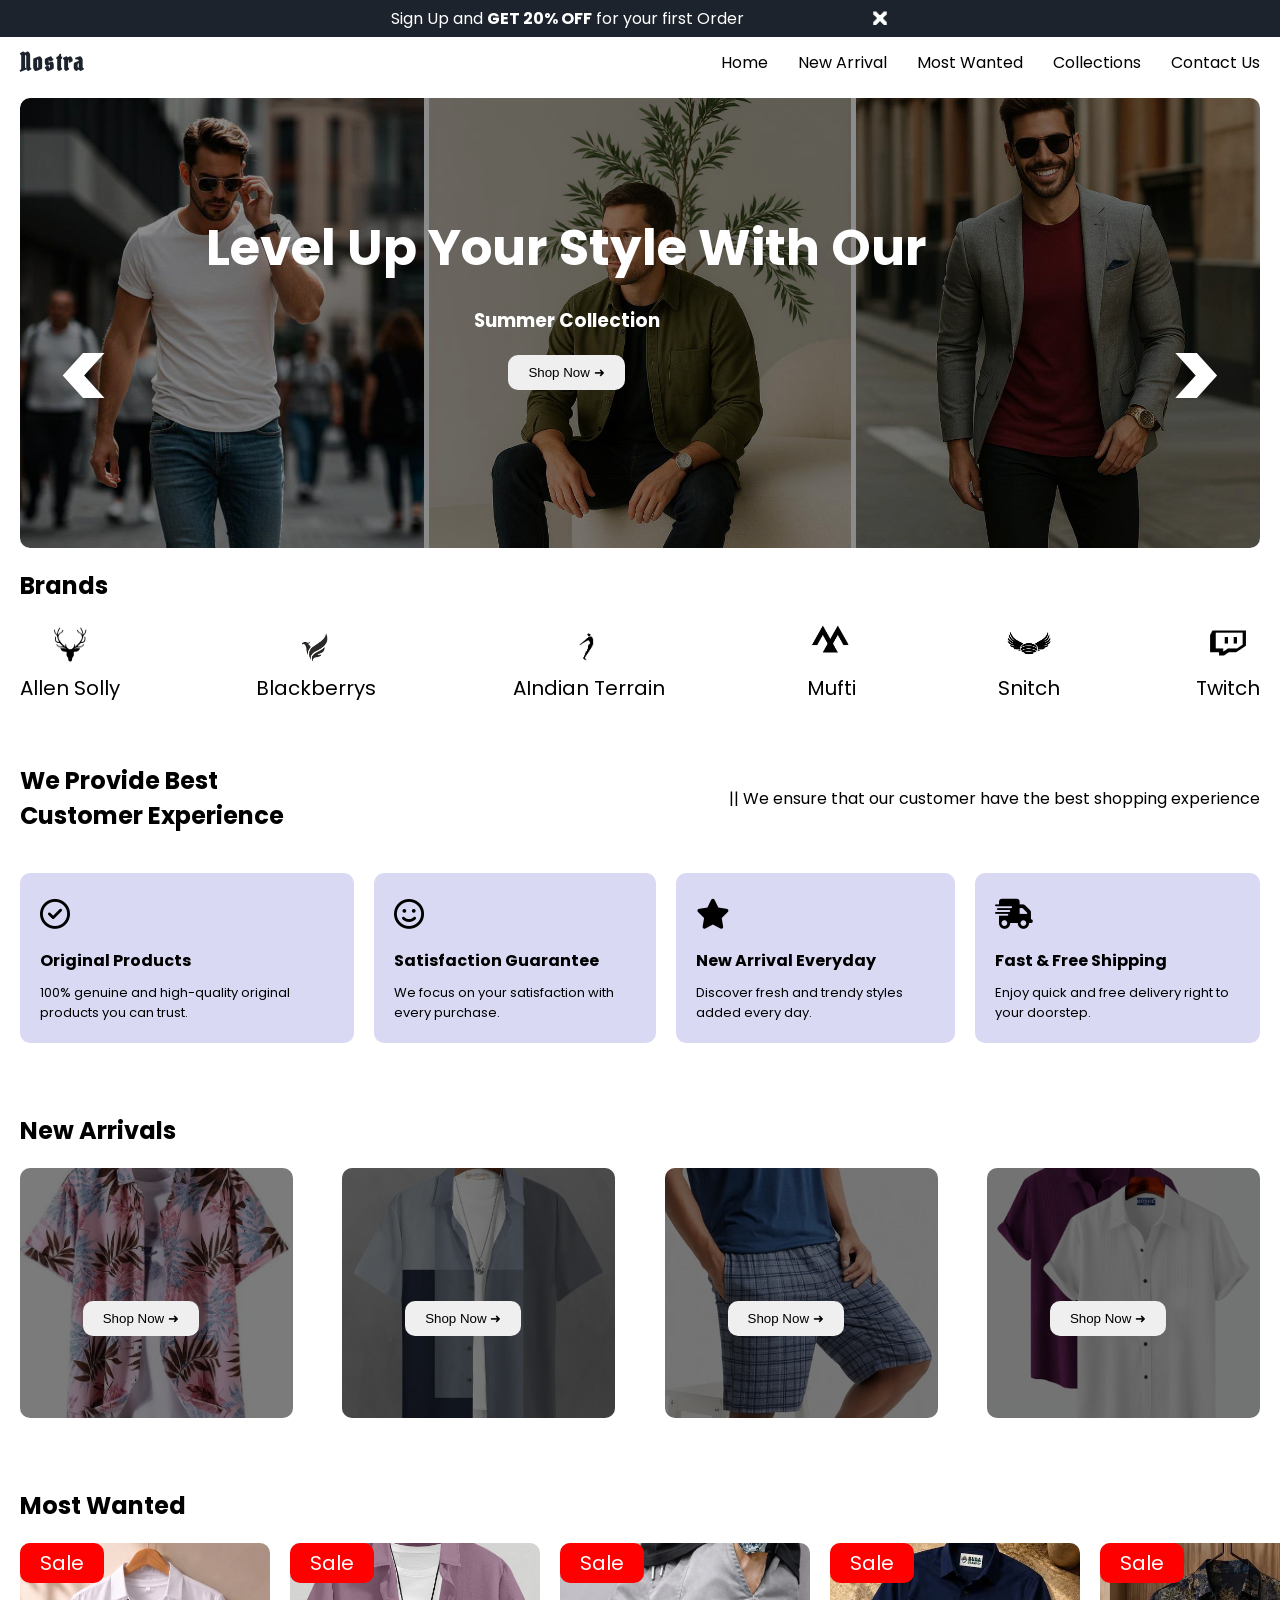
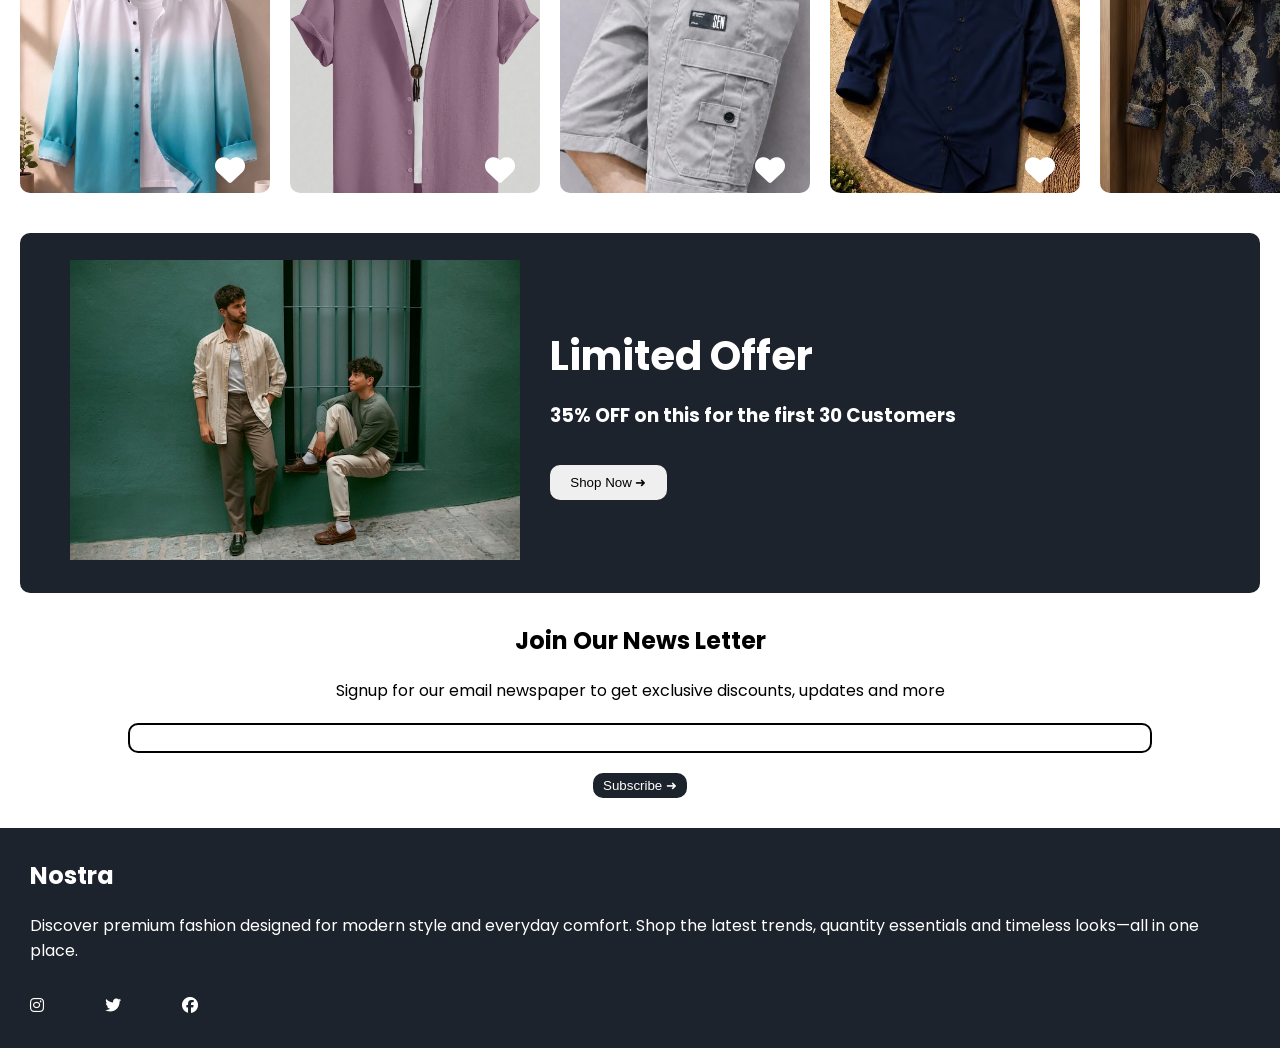
<file: index.html>
<!DOCTYPE html>
<html lang="en">

<head>
    <meta charset="UTF-8">
    <meta name="viewport" content="width=device-width, initial-scale=1.0">
    <title>Nostra</title>
    <!-- STYLESHEET -->
    <link rel="stylesheet" href="style.css">
    <!-- FONT FAMILY -->
    <link rel="preconnect" href="https://fonts.googleapis.com">
    <link rel="preconnect" href="https://fonts.gstatic.com" crossorigin>
    <link
        href="https://fonts.googleapis.com/css2?family=Poppins:ital,wght@0,100;0,200;0,300;0,400;0,500;0,600;0,700;0,800;0,900;1,100;1,200;1,300;1,400;1,500;1,600;1,700;1,800;1,900&display=swap"
        rel="stylesheet">
    <link href="https://fonts.googleapis.com/css2?family=Pirata+One&display=swap" rel="stylesheet">
    <!-- FONT AWESOME -->
    <link rel="stylesheet" href="https://cdnjs.cloudflare.com/ajax/libs/font-awesome/6.7.2/css/all.min.css">
</head>

<body>

    <!-- OFFER SECTION -->
    <section class="offer">
        <p>Sign Up and <span>GET 20% OFF</span> for your first Order</p>
        <p class="close" id="close">🗙</p>
    </section>


    <!-- NAV -->
    <nav class="nav">
        <div class="title">
            <h1>Nostra</h1>
        </div>

        <div class="nav__list">
            <ul>
                <li><a href="#">Home</a></li>
                <li><a href="#arrival">New Arrival</a></li>
                <li><a href="#wanted">Most Wanted</a></li>
                <li><a href="collection.html">Collections</a></li>
                <li><a href="contact.html">Contact Us</a></li>
            </ul>
        </div>

        <span class="menu" id="menu">☰</span>
    </nav>


    <!-- SIDE BAR -->
    <section class="sidebar" id="sidebar">
        <div class="close__icon" id="close__icon">
            <p class="sidebar__close">🗙</p>
        </div>

        <ul class="sidebar__list" id="sidebar__list">
            <li><a href="#">Home</a></li>
            <li><a href="#arrival">New Arrival</a></li>
            <li><a href="#wanted">Most Wanted</a></li>
            <li><a href="collection.html">Collections</a></li>
            <li><a href="contact.html">Contact Us</a></li>
        </ul>
    </section>


    <!-- HOME -->
    <header class="home">
        <div class="image__container">
            <div class="image">
                <img class=" img " src="images/image1.png" alt="image">
                <img class=" img " src="images/image1.png" alt="image2">
                <img class=" img " src="images/image1.png" alt="image3">
            </div>
        </div>

        <div class="overlay"></div>

        <div class="content">
            <h1>Level Up Your Style With Our</h1>
            <h3>Summer Collection</h3>
            <button class="btn">Shop Now ➜</button>
        </div>

        <div class="arrow">
            <span class="leftArrow" id="leftArrow">&lt;</span>
            <span class="rightArrow" id="rightArrow">&gt;</span>
        </div>

    </header>


    <!-- BRANDS -->
    <section>
        <h2 class="brands">Brands</h2>
        <div class="brand__container">

            <div class="brand__list">
                <img src="images/icons/allen-solly-logo.jpg" alt="">
                <p>Allen Solly</p>
            </div>

            <div class="brand__list">
                <img src="images/icons/blackberry.png" alt="">
                <p>Blackberrys</p>
            </div>

            <div class="brand__list">
                <img src="images/icons/indterrain.png" alt="">
                <p>AIndian Terrain</p>
            </div>

            <div class="brand__list">
                <img src="images/icons/mufti.png" alt="">
                <p>Mufti</p>
            </div>

            <div class="brand__list">
                <img src="images/icons/snitch.png" alt="">
                <p>Snitch</p>
            </div>

            <div class="brand__list">
                <img src="images/icons/twitch.png" alt="">
                <p>Twitch</p>
            </div>
        </div>
    </section>


    <!-- ABOUT US -->
    <section class="about1">
        <h2>We Provide Best <br> Customer Experience</h1>
        <p>|| We ensure that our customer have the best shopping experience</p>
    </section>

    <section class="about__container">

        <div class="about__list">
            <span class="tick about__icon"><i class="fa-regular fa-circle-check"></i></span>
            <h4>Original Products</h4>
            <p>100% genuine and high-quality original products you can trust.</p>
        </div>

        <div class="about__list">
            <span class="about__icon"><i class="fa-regular fa-face-smile"></i></span>
            <h4>Satisfaction Guarantee</h4>
            <p>We focus on your satisfaction with every purchase.</p>
        </div>

        <div class="about__list">
            <span class="tick about__icon"><i class="fa-solid fa-star"></i></span>
            <h4>New Arrival Everyday</h4>
            <p>Discover fresh and trendy styles added every day.</p>
        </div>

        <div class="about__list">
            <span class="tick about__icon"><i class="fa-sharp fa-solid fa-truck-fast"></i></span>
            <h4>Fast & Free Shipping</h4>
            <p>Enjoy quick and free delivery right to your doorstep.</p>
        </div>
    </section>


    <!-- NEW ARRIVALS -->
    <section class="arrival" id="arrival">
        <h2>New Arrivals</h2>
        <div class="arrival__container">

            <div class="arrival__list">
                <img src="images/arrivals/shirt1.webp" alt="image">
                <button class="btn">Shop Now ➜</button>
                <div class="arrival__overlay"></div>
            </div>

            <div class="arrival__list">
                <img src="images/arrivals/shirt-img1.webp" alt="image">
                <button class="btn">Shop Now ➜</button>
                <div class="arrival__overlay"></div>
            </div>

            <div class="arrival__list">
                <img src="images/arrivals/pant1.webp" alt="image">
                <button class="btn">Shop Now ➜</button>
                <div class="arrival__overlay"></div>
            </div>

            <div class="arrival__list">
                <img src="images/arrivals/shirts.webp" alt="image">
                <button class="btn">Shop Now ➜</button>
                <div class="arrival__overlay"></div>
            </div>
        </div>
    </section>


    <!-- MOST WANTED -->
    <section class="wanted" id="wanted">
        <h2>Most Wanted</h2>

        <div class="wanted__container">

            <div class="wanted__list">
                <img src="images/arrivals/img4.webp" alt="image">
                <p>Sale</p>
                <button class="like"><i class="fa-solid fa-heart"></i></button>
            </div>

            <div class="wanted__list">
                <img src="images/arrivals/img6.webp" alt="image">
                <p>Sale</p>
                <button class="like"><i class="fa-solid fa-heart"></i></button>
            </div>

            <div class="wanted__list">
                <img src="images/arrivals/img9.webp" alt="image">
                <p>Sale</p>
                <button class="like"><i class="fa-solid fa-heart"></i></button>
            </div>

            <div class="wanted__list">
                <img src="images/arrivals/img1.avif" alt="image">
                <p>Sale</p>
                <button class="like"><i class="fa-solid fa-heart"></i></button>
            </div>

            <div class="wanted__list">
                <img src="images/arrivals/img2.avif" alt="image">
                <p>Sale</p>
                <button class="like"><i class="fa-solid fa-heart"></i></button>
            </div>

            <div class="wanted__list">
                <img src="images/arrivals/img5.webp" alt="image">
                <p>Sale</p>
                <button class="like"><i class="fa-solid fa-heart"></i></button>
            </div>

            <div class="wanted__list">
                <img src="images/arrivals/img3.avif" alt="image">
                <p>Sale</p>
                <button class="like"><i class="fa-solid fa-heart"></i></button>
            </div>

            <div class="wanted__list">
                <img src="images/arrivals/img7.webp" alt="image">
                <p>Sale</p>
                <button class="like"><i class="fa-solid fa-heart"></i></button>
            </div>

            <div class="wanted__list">
                <img src="images/arrivals/img8.webp" alt="image">
                <p>Sale</p>
                <button class="like"><i class="fa-solid fa-heart"></i></button>
            </div>

            <div class="wanted__list">
                <img src="images/arrivals/img10.webp" alt="image">
                <p>Sale</p>
                <button class="like"><i class="fa-solid fa-heart"></i></button>
            </div>
        </div>
    </section>


    <!-- AD SECTION -->
    <section class="ad">
        <div class="img">
            <img src="images/adimg.jpg" alt="image">
        </div>

        <div class="ad__content">
            <h1>Limited Offer</h1>
            <h3>35% OFF on this for the first 30 Customers</h3>
            <button class="btn">Shop Now ➜</button>
        </div>
    </section>


    <!-- NEWS LETTER -->
    <section class="news__letter">
        <h1>Join Our News Letter</h1>
        <p>Signup for our email newspaper to get exclusive discounts, updates and more</p>
        <input type="text">
        <button>Subscribe ➜</button>
    </section>


    <!-- FOOTER -->
    <section class="footer">
        <h2>Nostra</h2>
        <p>Discover premium fashion designed for modern style and everyday comfort. Shop the latest trends, quantity
            essentials and timeless looks—all in one place.</p>

        <div class="footer__icon">
            <span><i class="fa-brands fa-instagram"></i></span>
            <span><i class="fa-brands fa-twitter"></i></span>
            <span><i class="fa-brands fa-facebook"></i></span>
        </div>
    </section>

    <script src="index.js"></script>
</body>

</html>
</file>
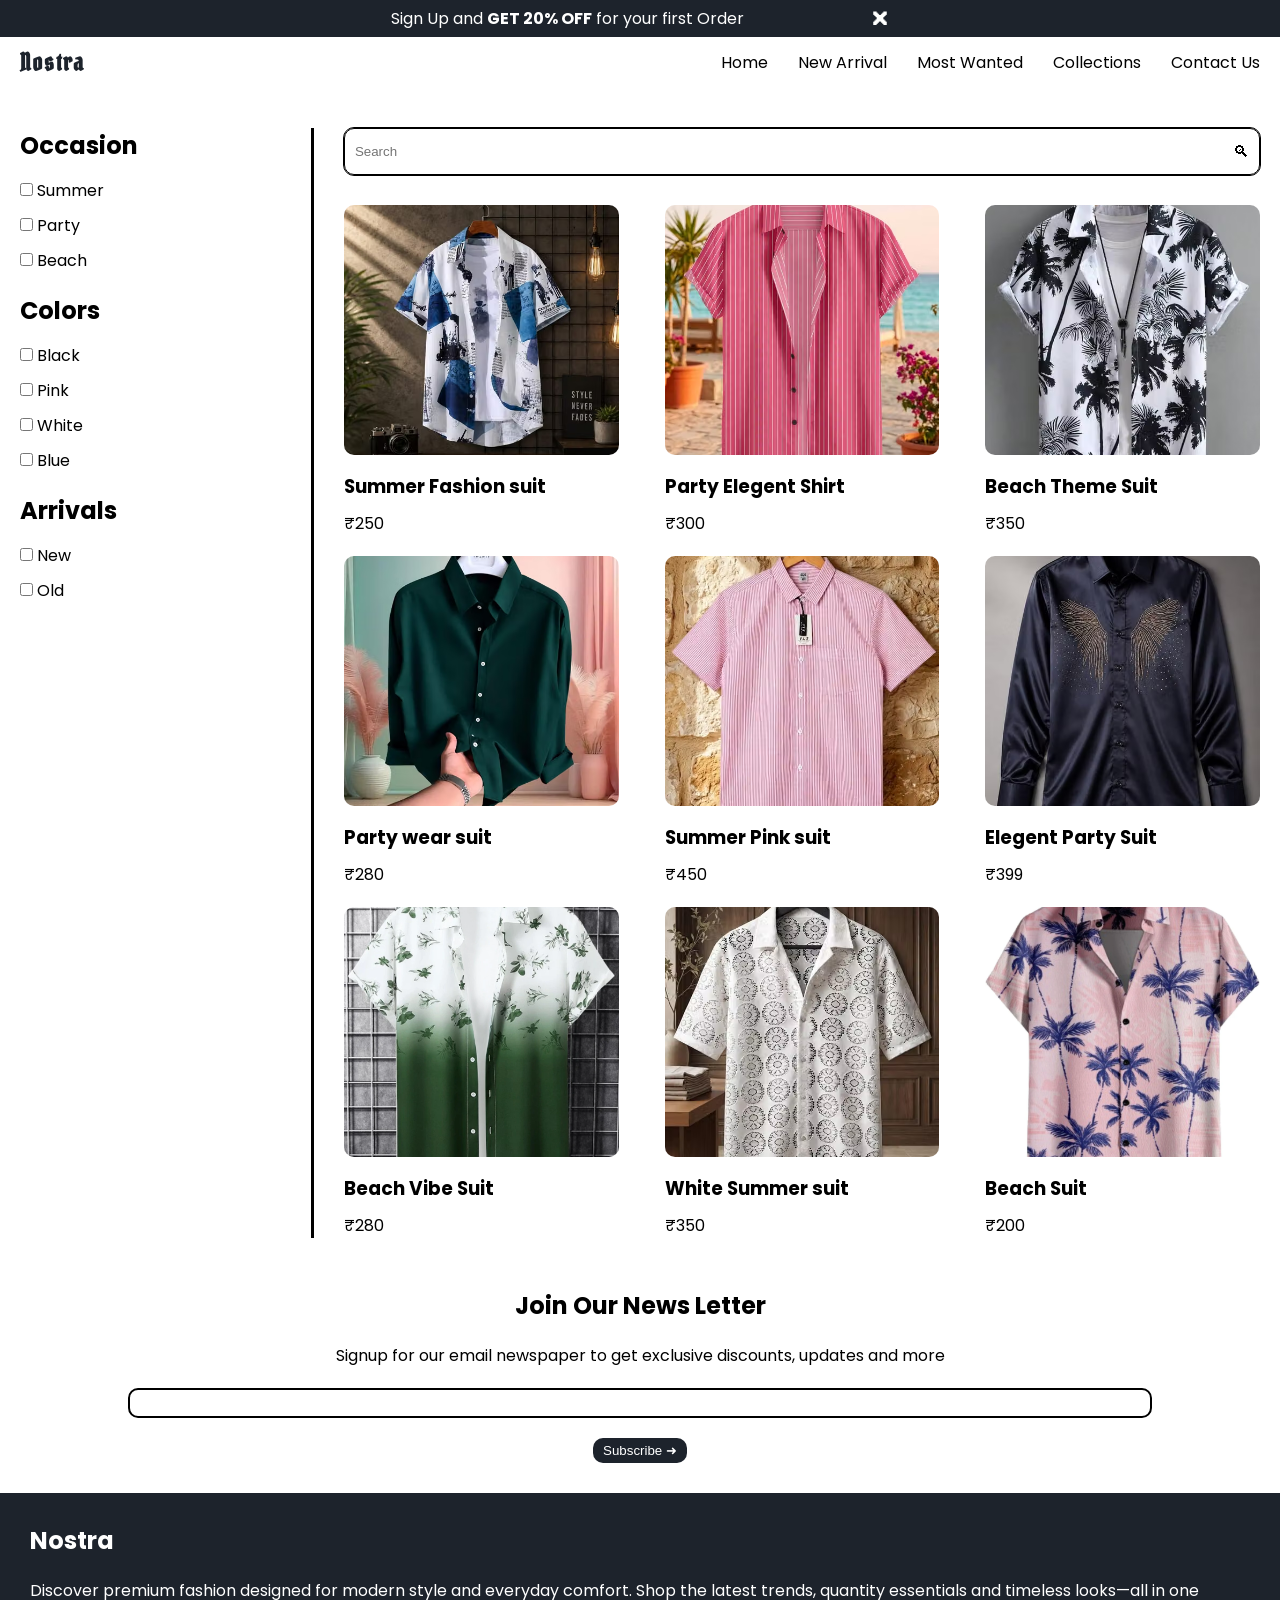
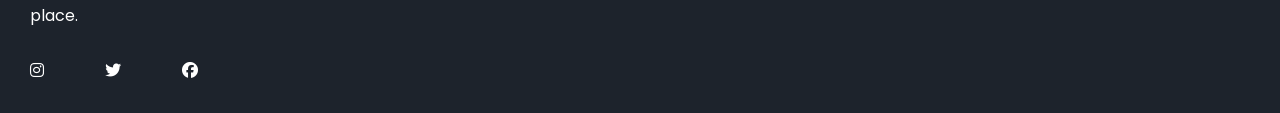
<file: collection.html>
<!DOCTYPE html>
<html lang="en">

<head>
    <meta charset="UTF-8">
    <meta name="viewport" content="width=device-width, initial-scale=1.0">
    <title>Nostra</title>
    <!-- STYLESHEET -->
    <link rel="stylesheet" href="style.css">
    <!-- FONT FAMILY -->
    <link rel="preconnect" href="https://fonts.googleapis.com">
    <link rel="preconnect" href="https://fonts.gstatic.com" crossorigin>
    <link
        href="https://fonts.googleapis.com/css2?family=Poppins:ital,wght@0,100;0,200;0,300;0,400;0,500;0,600;0,700;0,800;0,900;1,100;1,200;1,300;1,400;1,500;1,600;1,700;1,800;1,900&display=swap"
        rel="stylesheet">
    <link href="https://fonts.googleapis.com/css2?family=Pirata+One&display=swap" rel="stylesheet">
    <!-- FONT AWESOME -->
    <link rel="stylesheet" href="https://cdnjs.cloudflare.com/ajax/libs/font-awesome/6.7.2/css/all.min.css">
</head>

<body>

    <!-- OFFER SECTION -->
    <section class="offer">
        <p>Sign Up and <span>GET 20% OFF</span> for your first Order</p>
        <p class="close" id="close">🗙</p>
    </section>


    <!-- NAV -->
    <nav class="nav">
        <div class="title">
            <h1>Nostra</h1>
        </div>

        <div class="nav__list">
            <ul>
                <li><a href="index.html">Home</a></li>
                <li><a href="index.html">New Arrival</a></li>
                <li><a href="index.html">Most Wanted</a></li>
                <li><a href="#">Collections</a></li>
                <li><a href="contact.html">Contact Us</a></li>
            </ul>
        </div>

        <span class="menu" id="menu">☰</span>
    </nav>


    <!-- SIDE BAR -->
    <section class="sidebar" id="sidebar">
        <div class="close__icon" id="close__icon">
            <p class="sidebar__close">🗙</p>
        </div>

        <ul class="sidebar__list" id="sidebar__list">
            <li><a href="index.html">Home</a></li>
            <li><a href="index.html">New Arrival</a></li>
            <li><a href="index.html">Most Wanted</a></li>
            <li><a href="#">Collections</a></li>
            <li><a href="contact.html">Contact Us</a></li>
        </ul>
    </section>

    <!-- MAIN SECTION -->
    <section class="main">
        <div class="side__section">
            <div class="occation" >
                <h2>Occasion</h2>

                <div class="checkbox__section">
                    <div><input type="checkbox" value="summer"> Summer</div>
                    <div><input type="checkbox" value="party"> Party</div>
                    <div><input type="checkbox" value="beach"> Beach</div>
                </div>
            </div>

            <div class="colors" >
                <h2>Colors</h2>

                <div class="checkbox__section">
                    <div><input type="checkbox" value="black"> Black </div>
                    <div><input type="checkbox" value="pink"> Pink</div>
                    <div><input type="checkbox" value="white"> White</div>
                    <div><input type="checkbox" value="blue"> Blue</div>

                </div>
            </div>

            <div class="arrivals__filter">
                <h2>Arrivals</h2>

                <div class="checkbox__section">
                    <div><input type="checkbox" value="new"> New</div>
                    <div><input type="checkbox" value="old"> Old</div>
                </div>
            </div>
        </div>

        <!-- COLLECTIONS MAIN AREA -->
        <div class="right__side">

            <!-- SEARCHBOX -->
            <div class="searchBox">
                <input type="text" placeholder="Search" id="input">
                <span>🔍︎</span>
            </div>


            <!-- DRESSES -->
            <div class="collection__items">

                <div class="item blue summer new">
                    <img src="images/collections/sum-shirt-1.avif" alt="image">
                    <h3>Summer Fashion suit</h3>
                    <p>₹250</p>
                </div>

                <div class="item pink party old">
                    <img src="images/collections/par-shirt-1.avif" alt="image">
                    <h3>Party Elegent Shirt</h3>
                    <p>₹300</p>
                </div>

                <div class="item black beach new">
                    <img src="images/collections/beach-shirt-1.avif" alt="image">
                    <h3>Beach Theme Suit</h3>
                    <p>₹350</p>
                </div>

                <div class="item green party new">
                    <img src="images/collections/par-shirt-2.avif" alt="image">
                    <h3>Party wear suit</h3>
                    <p>₹280</p>
                </div>

                <div class="item pink summer old">
                    <img src="images/collections/sum-shirt-3.avif" alt="image">
                    <h3>Summer Pink suit</h3>
                    <p>₹450</p>
                </div>

                <div class="item blue party new">
                    <img src="images/collections/par-shirt-3.avif" alt="image">
                    <h3>Elegent Party Suit</h3>
                    <p>₹399</p>
                </div>

                <div class="item green beach old">
                    <img src="images/collections/beach-shirt-3.webp" alt="image">
                    <h3>Beach Vibe Suit</h3>
                    <p>₹280</p>
                </div>

                <div class="item white summer new">
                    <img src="images/collections/sum-shirt-2.avif" alt="image">
                    <h3>White Summer suit</h3>
                    <p>₹350</p>
                </div>

                <div class="item pink beach old">
                    <img src="images/collections/beach-shirt-2.webp" alt="image">
                    <h3>Beach Suit</h3>
                    <p>₹200</p>
                </div>
            </div>
        </div>
    </section>

    <!-- NEWS LETTER -->
    <section class="news__letter">
        <h1>Join Our News Letter</h1>
        <p>Signup for our email newspaper to get exclusive discounts, updates and more</p>
        <input type="text">
        <button>Subscribe ➜</button>
    </section>


    <!-- FOOTER -->
    <section class="footer">
        <h2>Nostra</h2>
        <p>Discover premium fashion designed for modern style and everyday comfort. Shop the latest trends, quantity
            essentials and timeless looks—all in one place.</p>
            
        <div class="footer__icon">
            <span><i class="fa-brands fa-instagram"></i></span>
            <span><i class="fa-brands fa-twitter"></i></span>
            <span><i class="fa-brands fa-facebook"></i></span>
        </div>
    </section>

    <script src="collection.js"></script>
</body>

</html>
</file>
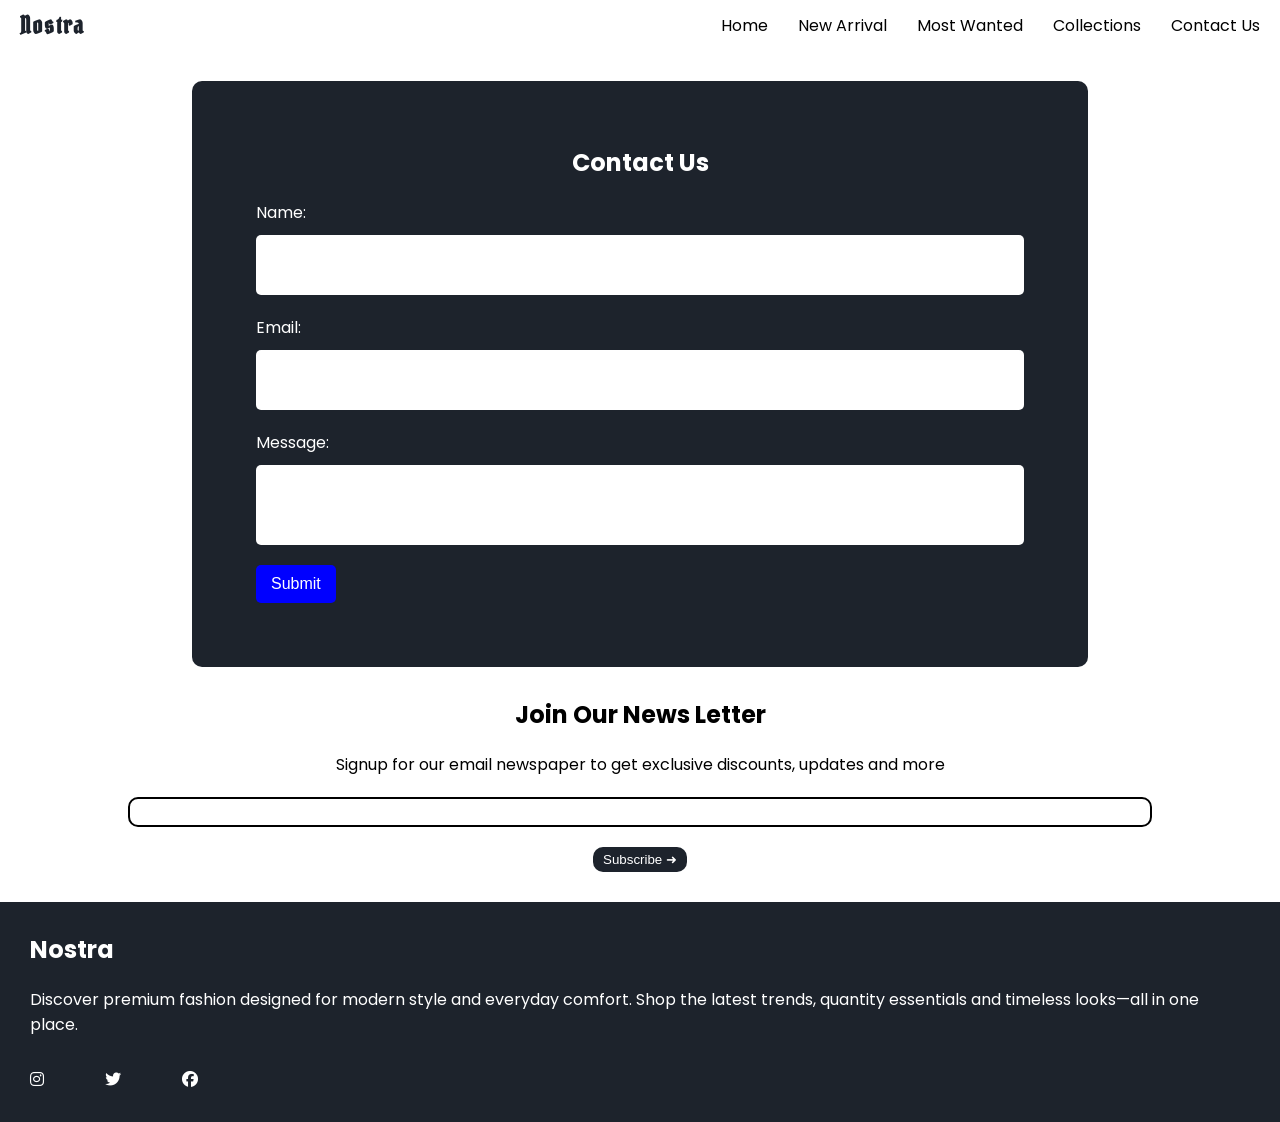
<file: contact.html>
<!DOCTYPE html>
<html lang="en">

<head>
    <meta charset="UTF-8">
    <meta name="viewport" content="width=device-width, initial-scale=1.0">
    <title>Nostra</title>
    <!-- STYLESHEET -->
    <link rel="stylesheet" href="style.css">
    <!-- FONT FAMILY -->
    <link rel="preconnect" href="https://fonts.googleapis.com">
    <link rel="preconnect" href="https://fonts.gstatic.com" crossorigin>
    <link
        href="https://fonts.googleapis.com/css2?family=Poppins:ital,wght@0,100;0,200;0,300;0,400;0,500;0,600;0,700;0,800;0,900;1,100;1,200;1,300;1,400;1,500;1,600;1,700;1,800;1,900&display=swap"
        rel="stylesheet">
    <link href="https://fonts.googleapis.com/css2?family=Pirata+One&display=swap" rel="stylesheet">
    <!-- FONT AWESOME -->
    <link rel="stylesheet" href="https://cdnjs.cloudflare.com/ajax/libs/font-awesome/6.7.2/css/all.min.css">
</head>

<body>

    <!-- NAV -->
    <nav class="nav">
        <div class="title">
            <h1>Nostra</h1>
        </div>

        <div class="nav__list">
            <ul>
                <li><a href="index.html">Home</a></li>
                <li><a href="index.html">New Arrival</a></li>
                <li><a href="index.html">Most Wanted</a></li>
                <li><a href="collection.html">Collections</a></li>
                <li><a href="#">Contact Us</a></li>
            </ul>
        </div>

        <span class="menu" id="menu">☰</span>
    </nav>


    <!-- SIDE BAR -->
    <section class="sidebar" id="sidebar">
        <div class="close__icon" id="close__icon">
            <p class="sidebar__close">🗙</p>
        </div>

        <ul class="sidebar__list" id="sidebar__list">
            <li><a href="index.html">Home</a></li>
            <li><a href="index.html">New Arrival</a></li>
            <li><a href="index.html">Most Wanted</a></li>
            <li><a href="collection.html">Collections</a></li>
            <li><a href="#">Contact Us</a></li>
        </ul>
    </section>


    <!-- CONTACT PAGE -->
    <section class="contact">
        <h2>Contact Us</h2>
        <form action="" class="form">
            <label>Name:</label>
            <input type="text" required>

            <label>Email:</label>
            <input type="email" required>

            <label>Message:</label>
            <textarea></textarea>

            <button>Submit</button>
        </form>
    </section>


    <!-- NEWS LETTER -->
    <section class="news__letter">
        <h1>Join Our News Letter</h1>
        <p>Signup for our email newspaper to get exclusive discounts, updates and more</p>
        <input type="text">
        <button>Subscribe ➜</button>
    </section>


    <!-- FOOTER -->
    <section class="footer">
        <h2>Nostra</h2>
        <p>Discover premium fashion designed for modern style and everyday comfort. Shop the latest trends, quantity
            essentials and timeless looks—all in one place.</p>
            
        <div class="footer__icon">
            <span><i class="fa-brands fa-instagram"></i></span>
            <span><i class="fa-brands fa-twitter"></i></span>
            <span><i class="fa-brands fa-facebook"></i></span>
        </div>
    </section>


    <script src="contact.js"></script>
</body>

</html>
</file>
<file: style.css>
*{
    margin: 0%;
    padding: 0%;
    box-sizing: border-box;
}
body{
    font-family: "Poppins", sans-serif;
    min-height: 100vh;
    width: 100%;
    overflow-x: hidden;
}

/* OFFER SECTION */
.offer{
    background-color: #1D232C;
    color: white;
    padding: 5px;
    display: flex;
    justify-content: center;
    align-items: center;
    gap: 10%;
}
.offer span{
    font-weight: bold;
}
.close{
    color: white;
    font-size: 18px;
    cursor: pointer;
}

/* NAV */
.nav{
    display: flex;
    justify-content: space-between;
    align-items: center;
    padding: 10px 20px;
    position: sticky;
    top: 0%;
    background-color: white;
    z-index: 20;
}
.title{
     font-family: "Pirata One", system-ui;
     font-weight: 500;
     color: #1D232C;
     letter-spacing: 2px;
}
.nav__list{
    display: flex;
    gap: 20px;
}
.nav__list ul{
    display: flex;
    gap: 30px;
}
.nav__list li{
    list-style: none;
}
.nav__list li a{
    text-decoration: none;
    color: black;
}
.nav__list li a:hover{
    text-decoration:underline;
    color: black;
}
.menu{
    display: none;
    cursor: pointer;
}

/* SIDE BAR */
.sidebar{
    display: none;
}

/* HOME SECTION */
.home{
    height: 450px;
    margin: 10px 20px;
    border-radius: 10px;
    position: relative;
}
.image__container{
    width: 100%;
    height: 450px;
    overflow: hidden;
    border-radius: 10px;
}
.image{
    width: 100%;
    height: 450px;
    display: flex;
    transition: all 1s ease;
}
.image img{
    height: 100%;
    object-fit: cover;
    width: 100%;
    border-radius: 10px;
}
.overlay{
    position: absolute;
    background-color: rgba(0, 0, 0, 0.45);
    inset: 0;
    border-radius: 10px;
}
.content{
    position: absolute;
    top: 25%;
    left: 15%;
    text-align: center;
    color: white;
}
.content h1{
    font-size: 50px;
    margin-bottom: 20px;
}
.btn{
    margin-top: 20px;
    padding: 10px 20px;
    border-radius: 10px;
    border: none;
}
.arrow{
    font-size: 100px;
    color: white;
    cursor: pointer;
}
.leftArrow{
    position: absolute;
    top: 45%;
    left: 3%;
    font-weight: bold;
}
.rightArrow{
    position: absolute;
    top: 45%;
    right: 3%;
    font-weight: bold;
}

/* BRANDS SECTION */
.brands{
    width: 100%;
    margin: 20px;
}
.brand__container{
    display: flex;
    justify-content: space-between;
    padding:0 20px;
}
.brand__list img{
    width: 60px;
    height: 40px;
}
.brand__list{
    display: flex;
    flex-direction: column;
    align-items: center;
    gap: 10px;
}
.brand__list p {
    font-size: 20px;
}

/* ABOUT */
.about1{
    padding: 20px;
    margin-top: 40px;
    display: flex;
    justify-content: space-between;
    align-items: center;
    gap: 30px;
}
.about__container{
    display: flex;
    justify-content: space-between;
    gap: 20px;
    padding: 20px;
}
.about__list{
    background-color: rgb(217, 217, 244);
    border-radius: 10px;
    padding: 20px;
}
.about__icon{
    font-size: 30px;
}
.about__list h4{
    margin: 10px 0;
}
.about__list p{
    font-size: 13px;
}

/* ARRIVAL SECTION */
.arrival{
    padding:20px;
    margin-top: 30px;
}
.arrival__container{
    margin-top: 20px;
    display: flex;
    justify-content: space-between;
    gap: 20px;
}
.arrival__list{
    width: 22%;
    height: 250px;
    border-radius: 10px;
    position: relative;
}
.arrival__list img{
    width: 100%;
    height: 100%;
    object-fit: cover;
    border-radius: 10px;
}
.arrival__list button{
    position: absolute;
    top: 45%;
    left: 23%;
    z-index: 10;
}
.arrival__overlay{
    background-color: rgba(0, 0, 0, 0.516);
    position: absolute;
    inset: 0;
    border-radius: 10px;
}

/* WANTED SECTION */
.wanted{
    padding: 20px;
    margin-top: 30px;
}
.wanted__container{
    margin-top: 20px;
    display: flex;
    flex-wrap: nowrap;
    overflow-x: auto;
    overflow-y: hidden;
    scrollbar-width: none;
    gap: 20px;
    min-width:100vw;
}
.wanted__list{
    width: 250px;
    height: 250px;
    flex: 0 0 auto;
    border-radius: 10px;
    position: relative;
}
.wanted__list img{
    width: 100%;
    height: 100%;
    object-fit: cover;
    border-radius: 10px;
}
.wanted__list img:hover{
    opacity: 0.8;
}
.wanted__list p{
    background-color: red;
    display: inline;
    color: white;
    padding: 5px 20px;
    font-size: 20px;
    border-radius: 10px;
    position: absolute;
    top: 0%;
    left: 0%;
} 
.wanted__list button{
    background: none;
    border: none;
}
.like{
    color: white;
    position: absolute;
    bottom: 2%;
    right: 10%;
    font-size: 30px;
    cursor: pointer;
    transition: all 0.5s ease;
}

/* AD SECTION */
.ad{
    margin: 20px;
    background-color: #1D232C;
    border-radius: 10px;
    height: 360px;
    padding: 50px;
    display: flex;
    align-items: center;
    gap: 30px;
}
.ad img{
    height: 300px;
    width: 100%;
    object-fit: cover;
}
.ad__content{
    color: white;
}
.ad__content h1{
    font-size: 40px;
}
.ad__content h3{
    margin: 15px 0px;
}

/* NEWS LETTER */
.news__letter{
    margin-top: 30px;
    text-align: center;
    display: flex;
    flex-direction: column;
    justify-content: center;
    align-items: center;
}
.news__letter input{
    display: inline-block;
    height: 30px;
    width: 80%;
    padding: 10px;
    margin-bottom:20px;
    border: 2px solid black;
    border-radius: 10px;
}
.news__letter p{
    margin: 20px 0px;
}
.news__letter button{
    background-color:#1D232C ;
    color: white;
    padding: 5px 10px;
    border: none;
    border-radius: 10px;
}

/* FOOTER SECTION */
.footer{
    margin-top: 30px;
    padding: 30px;
    background-color: #1D232C;
    color: white;
}
.footer p{
    margin-top: 20px;
    margin-bottom: 30px;
}
.footer__icon{
    display: flex;
    gap: 5%;
}

/* CONTACT PAGE */
.contact{
    width: 70%;
    background-color: #1D232C;
    border-radius: 10px;
    margin: 0 auto;
    margin-top: 30px;
    color: white;
    padding: 5%;
}
.contact h2{
    text-align: center;
    margin-bottom: 20px;
}
.contact input{
    display:block;
    width: 100%;
    height:60px;
    margin-top: 10px;
    margin-bottom: 20px;
    padding:10px;
    outline: none;
    border-radius: 5px;
    border: none;
}
.contact textarea{
    display:block;
    width: 100%;
    height: 80px;
    margin-top: 10px;
    margin-bottom: 20px;
    padding:10px;
    outline: none;
    border-radius: 5px;
    border: none;
    resize: none;
}
.contact button{
    padding: 10px 15px;
    background-color: blue;
    color: white;
    border: none;
    border-radius: 5px;
    font-size: 16px;
}

/* COLLECTIONS MAIN SECTION */
.main{
    display: flex;
    gap: 10%;
    margin-top: 20px;
    padding: 20px;
}
/* FILTER SECTION */
.side__section{
    width: 15%;
}
.side__section h2{
    margin-bottom: 15px;
}
.checkbox__section{
    display: flex;
    flex-direction: column;
    gap: 10px;
    margin-bottom: 20px;
}
/* RIGHT SIDE */
.right__side{
    width: 85%; 
    border-left: 3px solid black;
    padding-left: 30px;
}
/* SEARCH BOX */
.searchBox{
    width: 100%;
    border: 1px solid black;
    padding: 10px;
    border-radius: 10px;
    display: flex;
    justify-content: space-between;
    outline: 1px solid black;
}
.searchBox input{
    width: 100%;
    border: none;
    outline: none;
}
/* SHIRT ITEMS */
.collection__items{
    margin-top: 30px;
    display: flex;
    flex-wrap: wrap;
    justify-content: space-between;
    gap: 20px;
}
.item{
    width: 30%;
}
.item img{
    width: 100%;
    height: 250px;
    object-fit: cover;
    border-radius: 10PX;
}
.item img:hover{
    opacity: 0.8;
}
.item h3{
    margin: 10px 0;
}



/* MEDIA QUERIES */
@media screen and (max-width:468px) {
    .ad{
        height: 250px;
        padding: 20px 10px;
    }
    .ad img{
        height: 200px;
        width:150px;
    }
}
@media screen and (max-width:768px) {
    body{
        font-size: 10px;
    }
    .content{
        left: 10%;
    }
    .content h1{
        font-size: 40px;
    }
    .arrow{
        font-size: 60px;
    }
    .menu{
        display: block;
        padding-right: 30px;
    }
    .nav__list ul{
        display: none;
    }
/* SIDE BAR */
    .sidebar{
        display: block;
        width: 35%;
        height: 100vh;
        left: -50%;
        background-color: #1D232C;
        position: fixed;
        top: 0%;
        padding: 10px;
        z-index: 20;
        transition: all 1s ease;
    }
    .close__icon{
        text-align: right;
        padding: 20px 30px;
        cursor: pointer;
        color: white;
    }
    .sidebar__list{
        display: flex;
        flex-direction: column;
        gap: 30px;
        color: aliceblue;
        list-style: none;
        padding: 0 30px;
    }
    .sidebar__list a{
        color: white;
        text-decoration: none;
        font-size: 13px;
    }
    .sidebar__list a:hover{
        color: goldenrod;
    }
/* BRANDS SECTION */
    .brand__container{
        flex-wrap: wrap;
    }
    .brand__list{
        width: 30%;
    }
    .brand__list p{
        font-size: 14px;
    }

/* ABOUT SECTION */
    .about__container{
        flex-wrap: wrap;
    }
    .about__list{
        width: 45%;
    }
/* ARRIVAL SECTION */
    .arrival__container{
        flex-wrap: wrap;
    }
    .arrival__list{
        width: 45%;
    }
/* AD SECTION */
    .ad__content h1{
        font-size: 30px;
    }
    .ad__content h3{
        font-size: 12px;
    }
    .ad__content button{
        font-size: 10px;
    }
/* CONTACT FORM */
    .contact input{
        height: 30px;
    }
/* COLLECTIONS SECTION */
    .main{
        font-size: 10px;
    }
    .item{
        width: 45%;
    }
    .side__section{
        font-size: 10px;
    }
}
@media screen and (max-width:980px) {
    body{
        font-size: 12px;
    }
}
</file>
